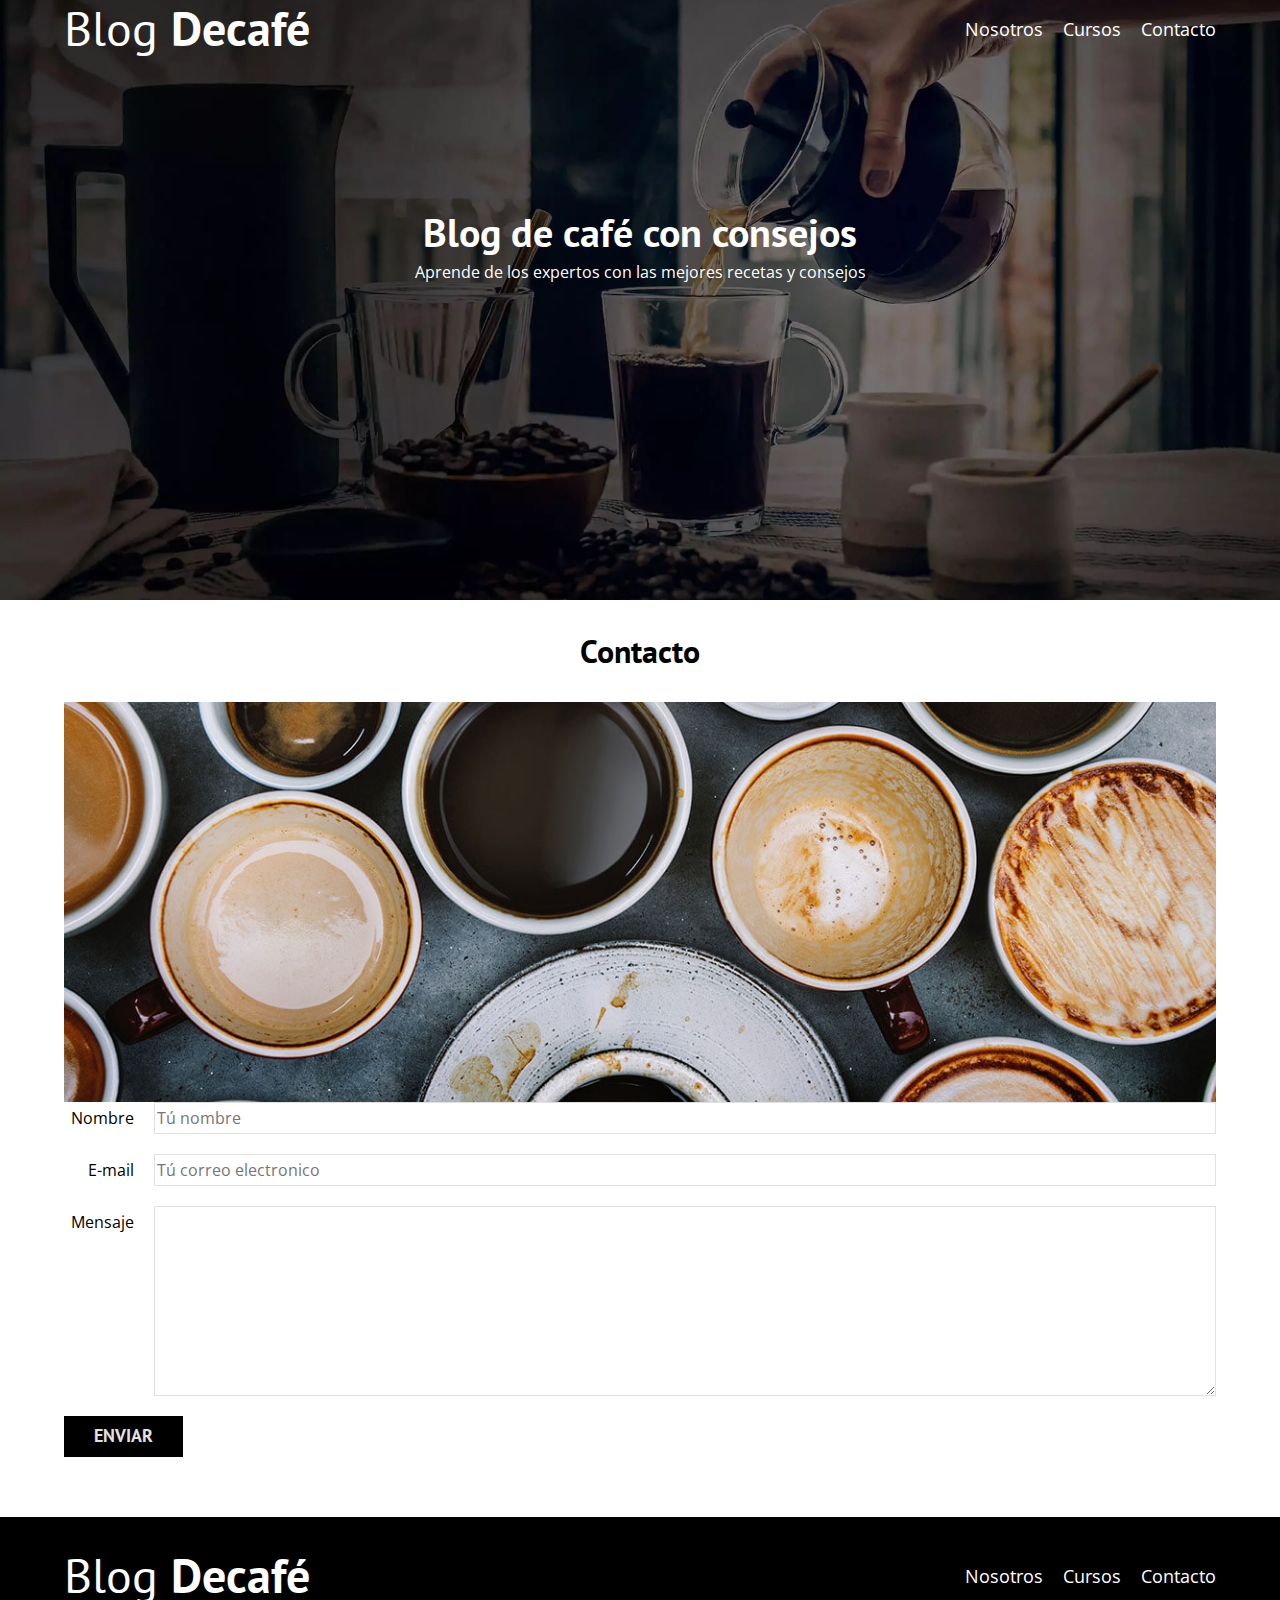
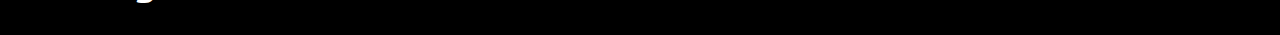
<file: blogdecafe_inicio/contacto.html>
<!DOCTYPE html>
<html lang="en">
<head>
    <meta charset="UTF-8">
    <meta http-equiv="X-UA-Compatible" content="IE=edge">
    <meta name="viewport" content="width=device-width, initial-scale=1.0">
    <title>Document</title>
    <link rel="preconnect" href="https://fonts.gstatic.com">
    <link href="https://fonts.googleapis.com/css2?family=Open+Sans&family=PT+Sans:wght@400;700&display=swap" rel="stylesheet">
    <link rel="stylesheet" href="css/normalize.css">
    <link rel="stylesheet" href="css/style.css">

</head>
<body>

    <header class="header">

        <div class="contenedor">
            <div class="barra">
                <a class="logo" href="index.html">
                    <h1 class="logo__nombre no-margin centrar-texto">Blog  <span class="logo__bold">Decafé</span></h1>
                </a>

                <nav class="navegacion">
                    <a href="nosotros.html" class="navegacion__enlace">Nosotros</a>
                    <a href="cursos.html" class="navegacion__enlace">Cursos</a>
                    <a href="contacto.html" class="navegacion__enlace">Contacto</a>

                </nav>
            
            </div>

        </div>

        <div class="header__texto">
            <h2 class="no-margin"> Blog de café con consejos </h2>
            <p class="no-margin"> Aprende de los expertos con las mejores recetas y consejos </p>

        </div>

    </header>

    <main class="contenedor">
        <h3 class="centrar-texto"> Contacto </h3>

        <div class="contacto-bg"> </div>

        <form action="formulario">
            <div class="campo">
                <label class="campo__label" for="nombre">Nombre</label>
                <input class="campo__field" type="text" placeholder="Tú nombre" id="nombre">

            </div>

            <div class="campo">
                <label class="campo__label" for="email">E-mail</label>
                <input class="campo__field" type="email" placeholder="Tú correo electronico" id="email">
            </div>

            <div class="campo">
                <label class="campo__label campo__label--textarea" for="Mensaje">Mensaje</label>
                <textarea class="campo__field" name="" id="Mensaje" cols="30" rows="10"></textarea>
            </div>

            <div class="campo">
                <input type="submit" value="Enviar" class="boton boton--primario">

            </div>




        </form>



    </main>


    <footer class="footer">
        <div class="contenedor">
            <div class="barra">
                <a class="logo" href="index.html">
                    <h1 class="logo__nombre no-margin centrar-texto">Blog  <span class="logo__bold">Decafé</span></h1>
                </a>

                <nav class="navegacion">
                    <a href="nosotros.html" class="navegacion__enlace">Nosotros</a>
                    <a href="cursos.html" class="navegacion__enlace">Cursos</a>
                    <a href="contacto.html" class="navegacion__enlace">Contacto</a>
                </nav>
            
            </div>


        </div>

    </footer>

    <script src="js/modernizr.js"></script>
    
</body>
</html>
</file>
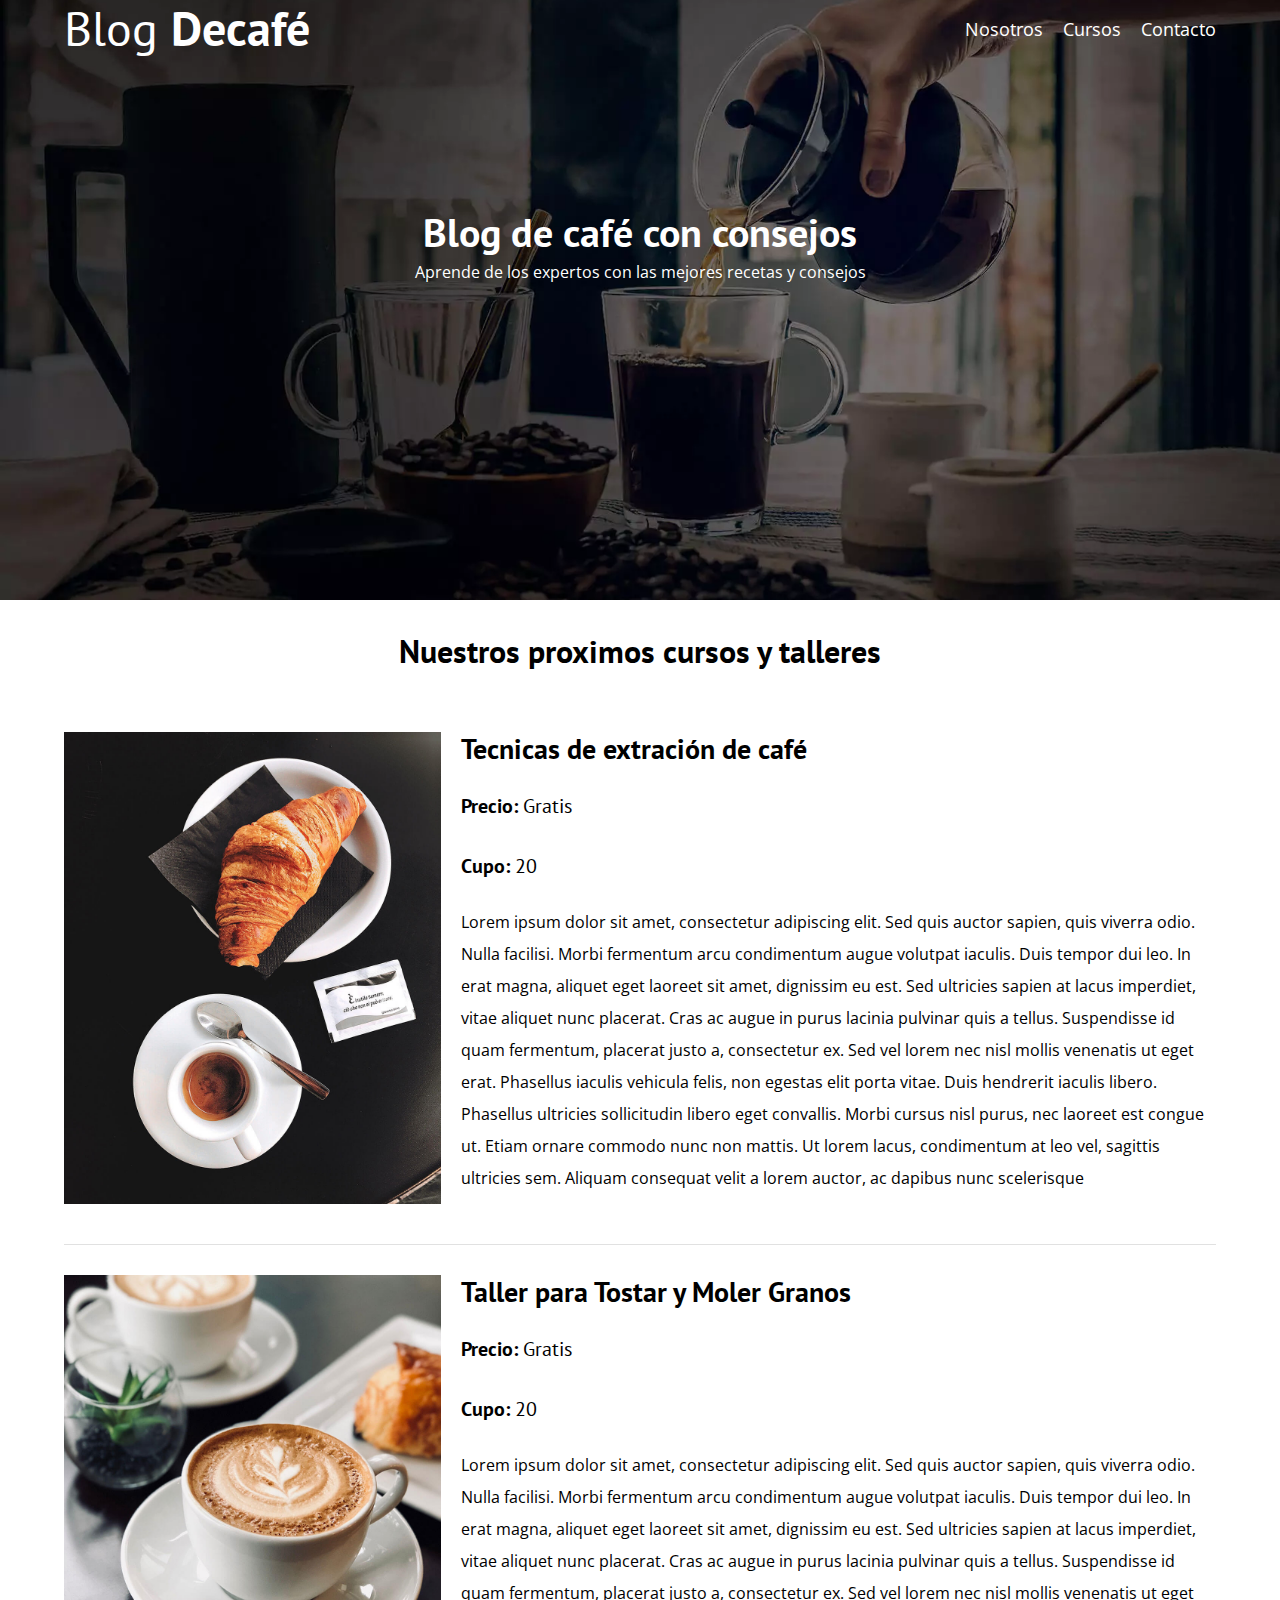
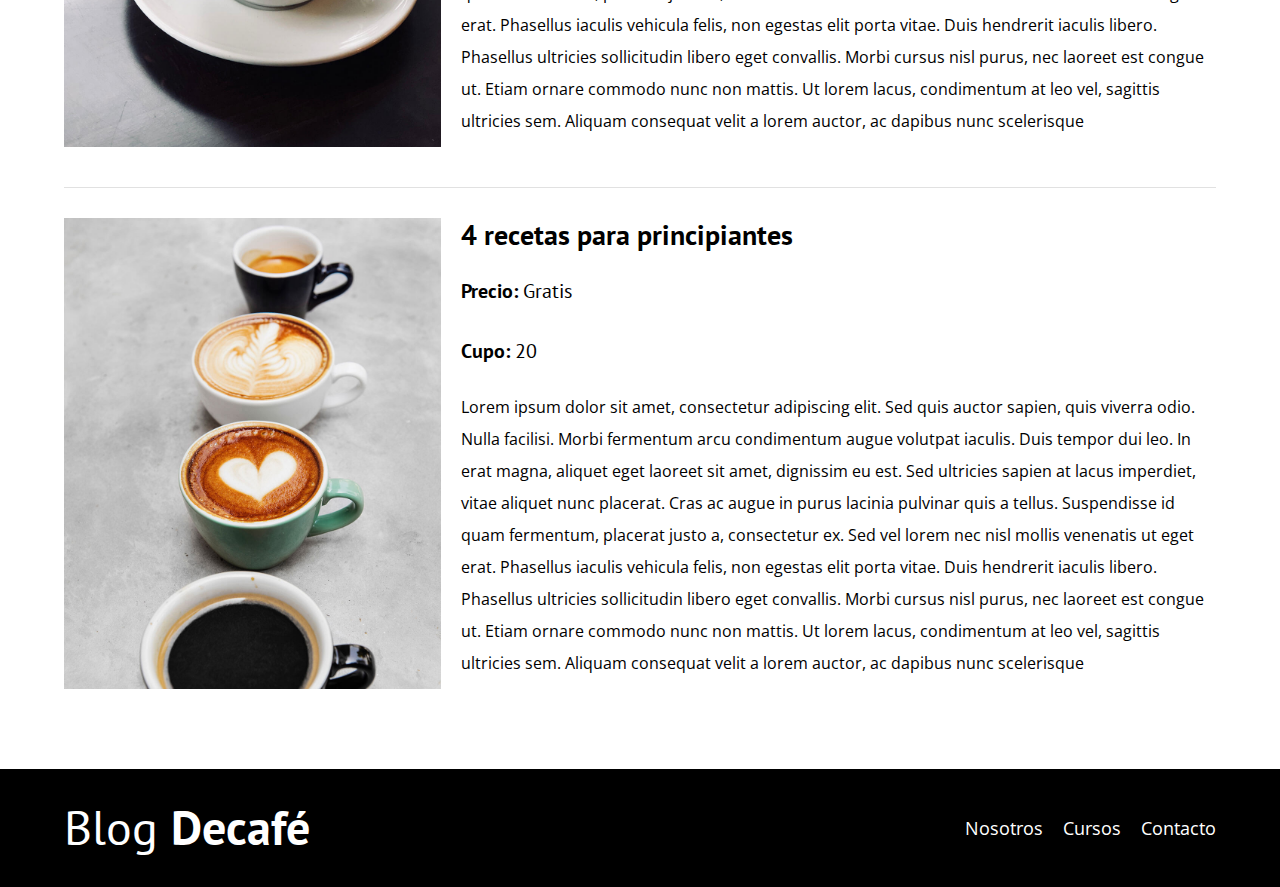
<file: blogdecafe_inicio/cursos.html>
<!DOCTYPE html>
<html lang="en">
<head>
    <meta charset="UTF-8">
    <meta http-equiv="X-UA-Compatible" content="IE=edge">
    <meta name="viewport" content="width=device-width, initial-scale=1.0">
    <title>Document</title>
    <link rel="preconnect" href="https://fonts.gstatic.com">
    <link href="https://fonts.googleapis.com/css2?family=Open+Sans&family=PT+Sans:wght@400;700&display=swap" rel="stylesheet">
    <link rel="stylesheet" href="css/normalize.css">
    <link rel="stylesheet" href="css/style.css">

</head>
<body>

    <header class="header">

        <div class="contenedor">
            <div class="barra">
                <a class="logo" href="index.html">
                    <h1 class="logo__nombre no-margin centrar-texto">Blog  <span class="logo__bold">Decafé</span></h1>
                </a>

                <nav class="navegacion">
                    <a href="nosotros.html" class="navegacion__enlace">Nosotros</a>
                    <a href="cursos.html" class="navegacion__enlace">Cursos</a>
                    <a href="contacto.html" class="navegacion__enlace">Contacto</a>

                </nav>
            
            </div>

        </div>

        <div class="header__texto">
            <h2 class="no-margin"> Blog de café con consejos </h2>
            <p class="no-margin"> Aprende de los expertos con las mejores recetas y consejos </p>

        </div>

    </header>

    <main class="contenedor">
        <h3 class="centrar-texto"> Nuestros proximos cursos y talleres  </h3>

            <div class="curso">
                <div class="curso__imagen">
                    <img src="img/curso1.jpg" alt="curso">
                </div>

                <div class="curso__informacion">
                    <h4 class="no-margin">Tecnicas de extración de café </h4>
                    <p class="curso__label"> Precio: 
                        <span class="curso__info"> Gratis</span>
                    </p>
                    <p class="curso__label"> Cupo:
                        <span class="curso__info"> 20</span>
                    </p>
                    <p class="curso__descripcion">
                        Lorem ipsum dolor sit amet, consectetur adipiscing elit. Sed quis auctor sapien, quis viverra odio. Nulla facilisi. Morbi fermentum arcu condimentum augue volutpat iaculis. Duis tempor dui leo. In erat magna, aliquet eget laoreet sit amet, dignissim eu est. Sed ultricies sapien at lacus imperdiet, vitae aliquet nunc placerat. Cras ac augue in purus lacinia pulvinar quis a tellus. Suspendisse id quam fermentum, placerat justo a, consectetur ex. Sed vel lorem nec nisl mollis venenatis ut eget erat. Phasellus iaculis vehicula felis, non egestas elit porta vitae. Duis hendrerit iaculis libero. Phasellus ultricies sollicitudin libero eget convallis. Morbi cursus nisl purus, nec laoreet est congue ut. Etiam ornare commodo nunc non mattis. Ut lorem lacus, condimentum at leo vel, sagittis ultricies sem. Aliquam consequat velit a lorem auctor, ac dapibus nunc scelerisque
                    </p>

                </div> <!--Curso informacion-->

            </div> <!-- Curso-->


            <div class="curso">
                <div class="curso__imagen">
                    <img src="img/curso2.jpg" alt="curso">
                </div>

                <div class="curso__informacion">
                    <h4 class="no-margin">Taller para Tostar y Moler Granos </h4>
                    <p class="curso__label"> Precio: 
                        <span class="curso__info"> Gratis</span>
                    </p>
                    <p class="curso__label"> Cupo:
                        <span class="curso__info"> 20</span>
                    </p>
                    <p class="curso__descripcion">
                        Lorem ipsum dolor sit amet, consectetur adipiscing elit. Sed quis auctor sapien, quis viverra odio. Nulla facilisi. Morbi fermentum arcu condimentum augue volutpat iaculis. Duis tempor dui leo. In erat magna, aliquet eget laoreet sit amet, dignissim eu est. Sed ultricies sapien at lacus imperdiet, vitae aliquet nunc placerat. Cras ac augue in purus lacinia pulvinar quis a tellus. Suspendisse id quam fermentum, placerat justo a, consectetur ex. Sed vel lorem nec nisl mollis venenatis ut eget erat. Phasellus iaculis vehicula felis, non egestas elit porta vitae. Duis hendrerit iaculis libero. Phasellus ultricies sollicitudin libero eget convallis. Morbi cursus nisl purus, nec laoreet est congue ut. Etiam ornare commodo nunc non mattis. Ut lorem lacus, condimentum at leo vel, sagittis ultricies sem. Aliquam consequat velit a lorem auctor, ac dapibus nunc scelerisque
                    </p>

                
                </div> <!--Curso informacion-->

            </div> <!-- Curso-->


            <div class="curso">
                <div class="curso__imagen">
                    <img src="img/curso3.jpg" alt="curso">
                </div>

                <div class="curso__informacion">
                    <h4 class="no-margin">4 recetas para principiantes</h4>
                    <p class="curso__label"> Precio: 
                        <span class="curso__info"> Gratis</span>
                    </p>
                    <p class="curso__label"> Cupo:
                        <span class="curso__info"> 20</span>
                    </p>
                    <p class="curso__descripcion">
                        Lorem ipsum dolor sit amet, consectetur adipiscing elit. Sed quis auctor sapien, quis viverra odio. Nulla facilisi. Morbi fermentum arcu condimentum augue volutpat iaculis. Duis tempor dui leo. In erat magna, aliquet eget laoreet sit amet, dignissim eu est. Sed ultricies sapien at lacus imperdiet, vitae aliquet nunc placerat. Cras ac augue in purus lacinia pulvinar quis a tellus. Suspendisse id quam fermentum, placerat justo a, consectetur ex. Sed vel lorem nec nisl mollis venenatis ut eget erat. Phasellus iaculis vehicula felis, non egestas elit porta vitae. Duis hendrerit iaculis libero. Phasellus ultricies sollicitudin libero eget convallis. Morbi cursus nisl purus, nec laoreet est congue ut. Etiam ornare commodo nunc non mattis. Ut lorem lacus, condimentum at leo vel, sagittis ultricies sem. Aliquam consequat velit a lorem auctor, ac dapibus nunc scelerisque
                    </p>
                    
                </div> <!--Curso informacion-->

            </div> <!-- Curso-->




    </main>


    <footer class="footer">
        <div class="contenedor">
            <div class="barra">
                <a class="logo" href="index.html">
                    <h1 class="logo__nombre no-margin centrar-texto">Blog  <span class="logo__bold">Decafé</span></h1>
                </a>

                <nav class="navegacion">
                    <a href="nosotros.html" class="navegacion__enlace">Nosotros</a>
                    <a href="cursos.html" class="navegacion__enlace">Cursos</a>
                    <a href="contacto.html" class="navegacion__enlace">Contacto</a>
                </nav>
            
            </div>


        </div>

    </footer>

    <script src="js/modernizr.js"></script>
    
</body>
</html>
</file>
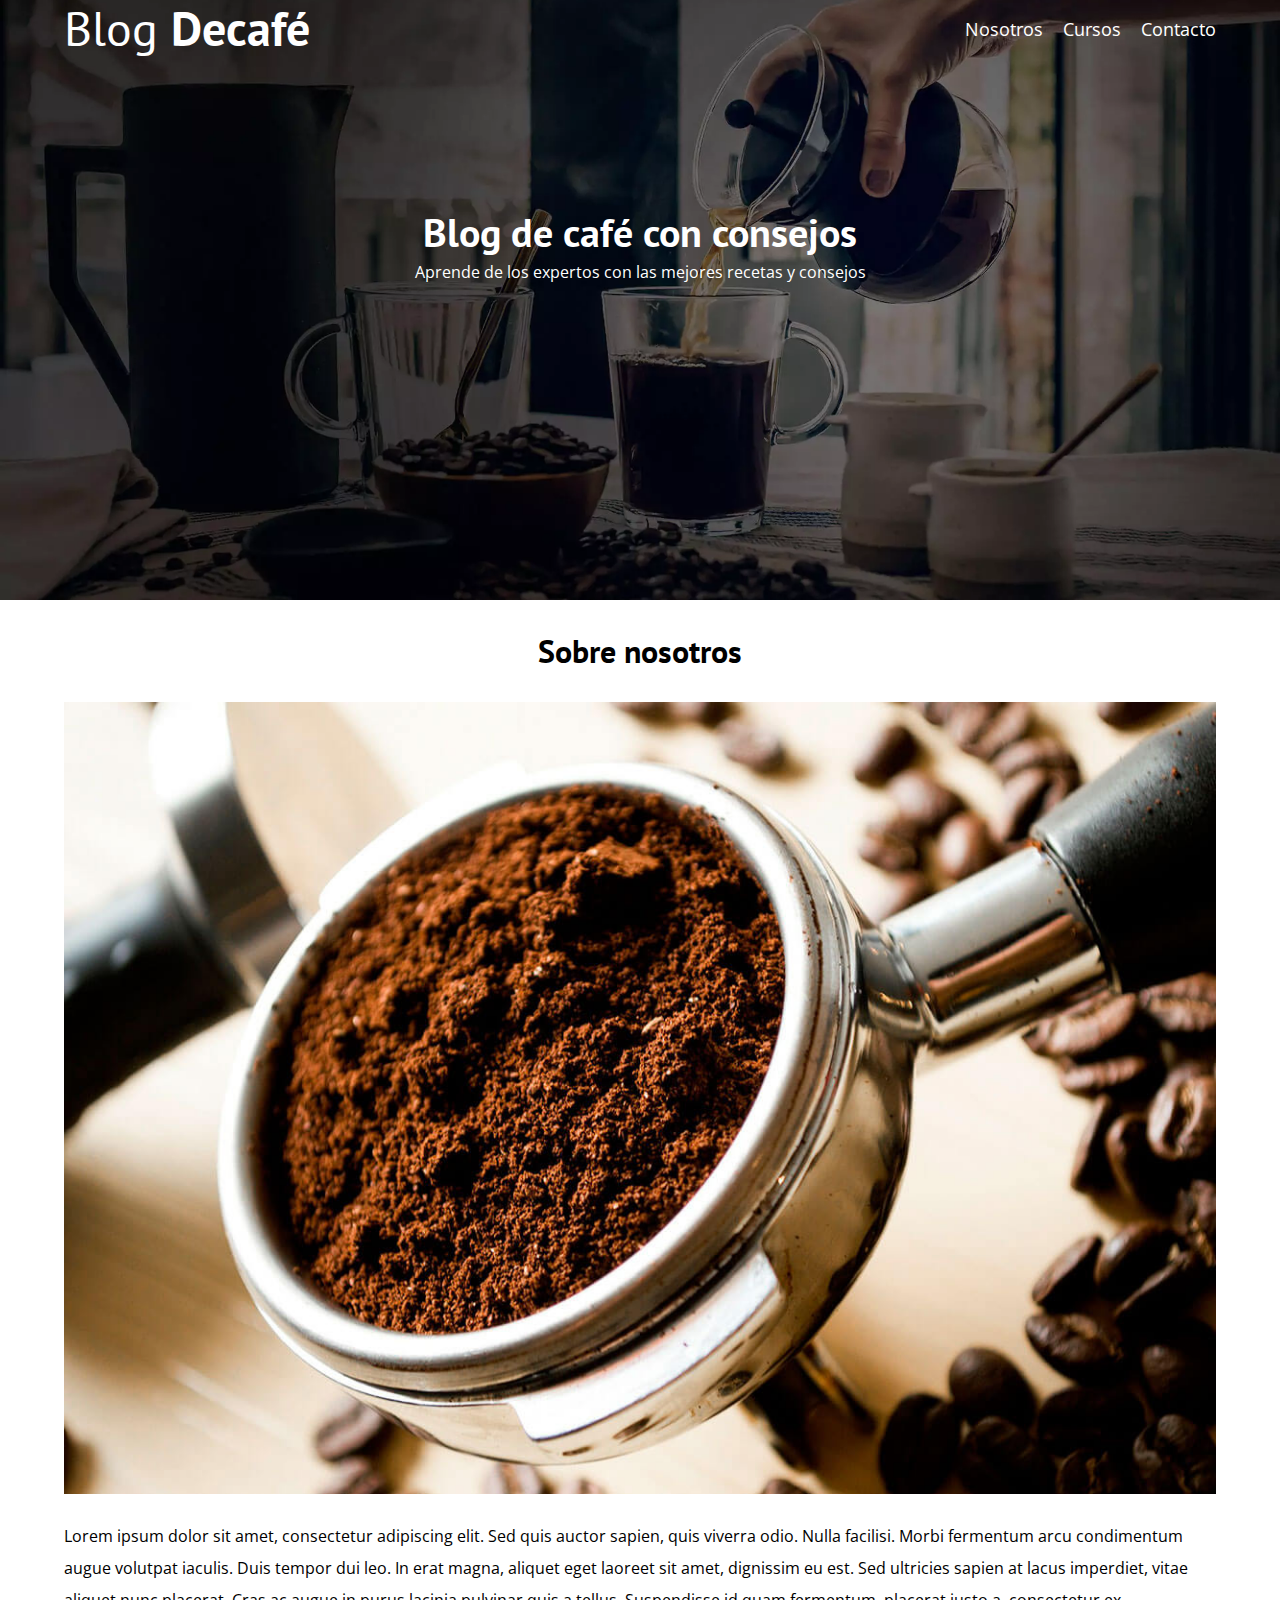
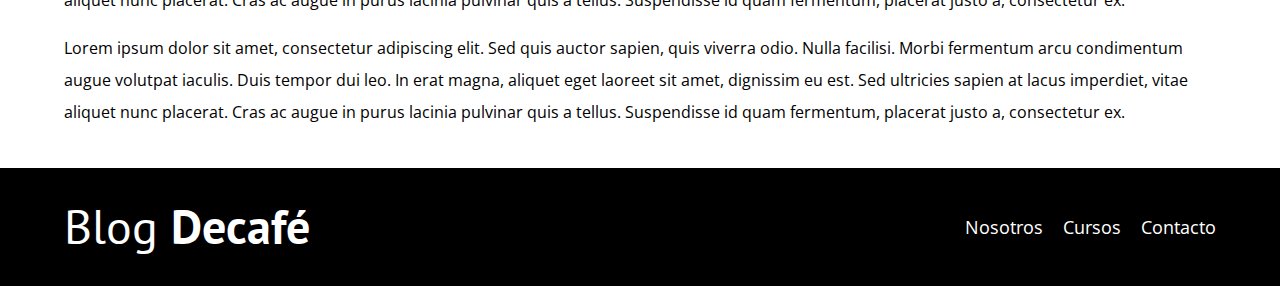
<file: blogdecafe_inicio/entrada.html>
<!DOCTYPE html>
<html lang="en">
<head>
    <meta charset="UTF-8">
    <meta http-equiv="X-UA-Compatible" content="IE=edge">
    <meta name="viewport" content="width=device-width, initial-scale=1.0">
    <title>Document</title>
    <link rel="preconnect" href="https://fonts.gstatic.com">
    <link href="https://fonts.googleapis.com/css2?family=Open+Sans&family=PT+Sans:wght@400;700&display=swap" rel="stylesheet">
    <link rel="stylesheet" href="css/normalize.css">
    <link rel="stylesheet" href="css/style.css">

</head>
<body>

    <header class="header">

        <div class="contenedor">
            <div class="barra">
                <a class="logo" href="index.html">
                    <h1 class="logo__nombre no-margin centrar-texto">Blog  <span class="logo__bold">Decafé</span></h1>
                </a>

                <nav class="navegacion">
                    <a href="nosotros.html" class="navegacion__enlace">Nosotros</a>
                    <a href="cursos.html" class="navegacion__enlace">Cursos</a>
                    <a href="contacto.html" class="navegacion__enlace">Contacto</a>

                </nav>
            
            </div>

        </div>

        <div class="header__texto">
            <h2 class="no-margin"> Blog de café con consejos </h2>
            <p class="no-margin"> Aprende de los expertos con las mejores recetas y consejos </p>

        </div>

    </header>

    <main class="contenedor">
        <h3 class="centrar-texto"> Sobre nosotros</h3>

            <div>
                <img src="img/blog1.jpg" alt="nosotros">
            </div>

            
                <p>Lorem ipsum dolor sit amet, consectetur adipiscing elit. Sed quis auctor sapien, quis viverra odio. Nulla facilisi. Morbi fermentum arcu condimentum augue volutpat iaculis. Duis tempor dui leo. In erat magna, aliquet eget laoreet sit amet, dignissim eu est. Sed ultricies sapien at lacus imperdiet, vitae aliquet nunc placerat. Cras ac augue in purus lacinia pulvinar quis a tellus. Suspendisse id quam fermentum, placerat justo a, consectetur ex.</p>
                <p>Lorem ipsum dolor sit amet, consectetur adipiscing elit. Sed quis auctor sapien, quis viverra odio. Nulla facilisi. Morbi fermentum arcu condimentum augue volutpat iaculis. Duis tempor dui leo. In erat magna, aliquet eget laoreet sit amet, dignissim eu est. Sed ultricies sapien at lacus imperdiet, vitae aliquet nunc placerat. Cras ac augue in purus lacinia pulvinar quis a tellus. Suspendisse id quam fermentum, placerat justo a, consectetur ex.</p>

    </main>


    <footer class="footer">
        <div class="contenedor">
            <div class="barra">
                <a class="logo" href="index.html">
                    <h1 class="logo__nombre no-margin centrar-texto">Blog  <span class="logo__bold">Decafé</span></h1>
                </a>

                <nav class="navegacion">
                    <a href="nosotros.html" class="navegacion__enlace">Nosotros</a>
                    <a href="cursos.html" class="navegacion__enlace">Cursos</a>
                    <a href="contacto.html" class="navegacion__enlace">Contacto</a>
                </nav>
            
            </div>


        </div>

    </footer>

    <script src="js/modernizr.js"></script>
    
</body>
</html>
</file>
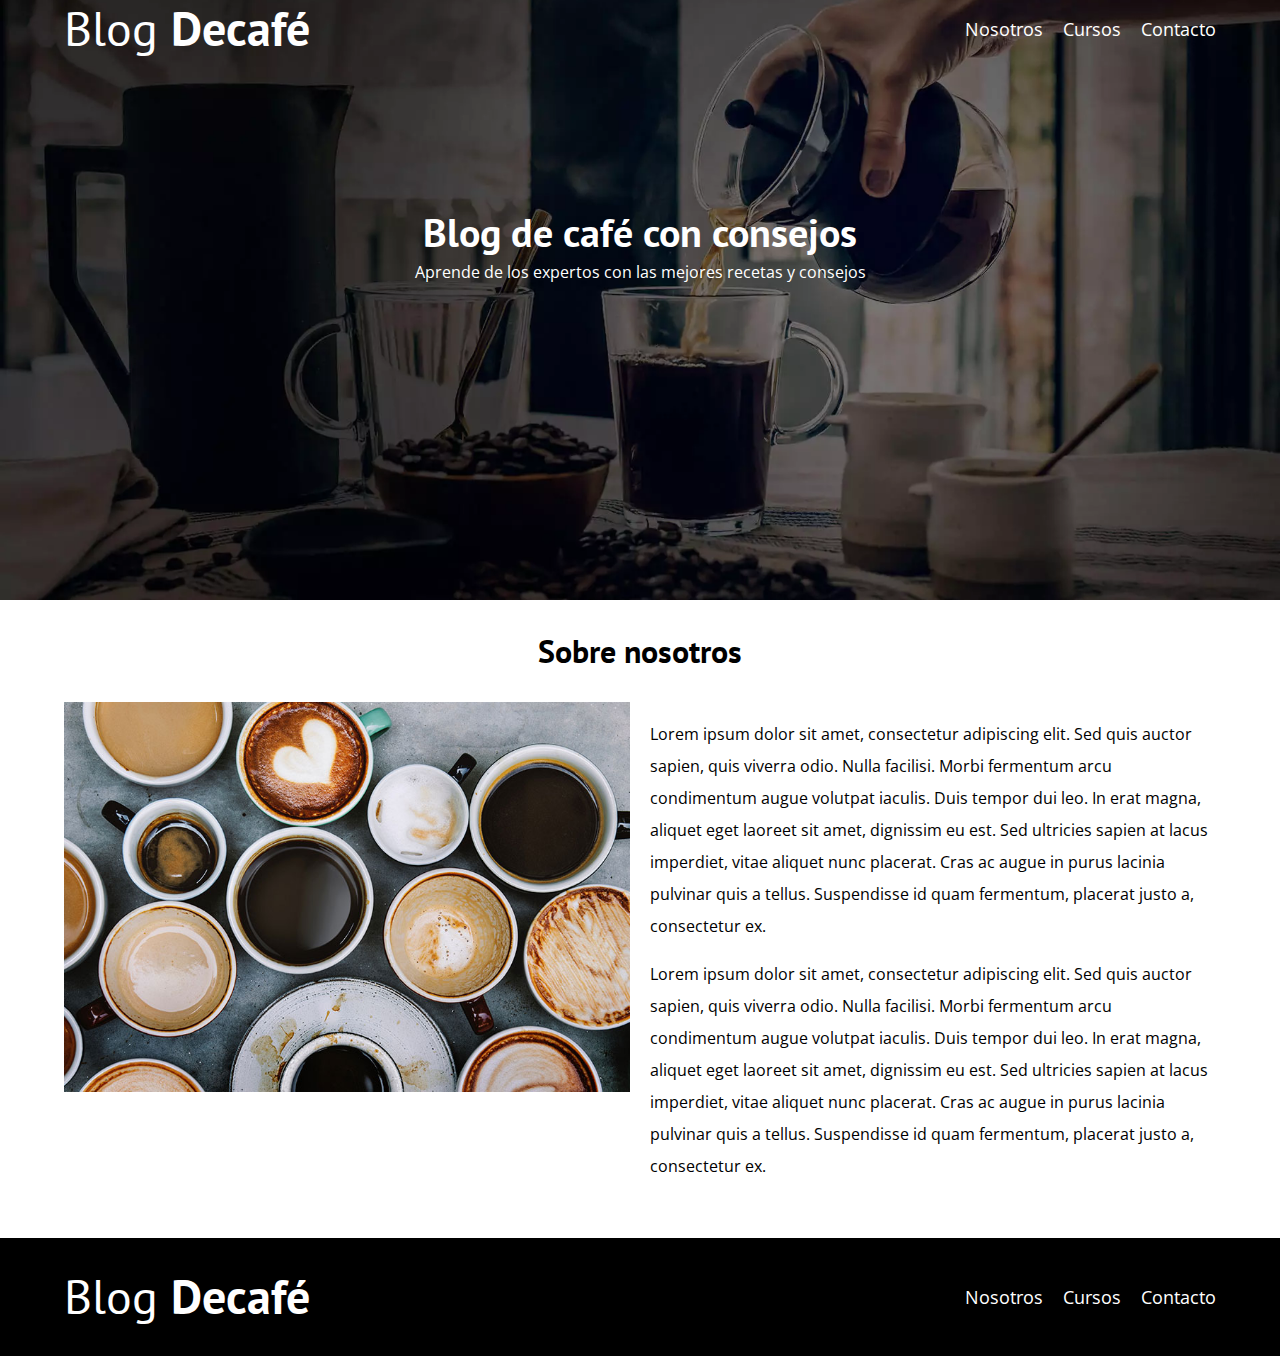
<file: blogdecafe_inicio/nosotros.html>
<!DOCTYPE html>
<html lang="en">
<head>
    <meta charset="UTF-8">
    <meta http-equiv="X-UA-Compatible" content="IE=edge">
    <meta name="viewport" content="width=device-width, initial-scale=1.0">
    <title>Document</title>
    <link rel="preconnect" href="https://fonts.gstatic.com">
    <link href="https://fonts.googleapis.com/css2?family=Open+Sans&family=PT+Sans:wght@400;700&display=swap" rel="stylesheet">
    <link rel="stylesheet" href="css/normalize.css">
    <link rel="stylesheet" href="css/style.css">

</head>
<body>

    <header class="header">

        <div class="contenedor">
            <div class="barra">
                <a class="logo" href="index.html">
                    <h1 class="logo__nombre no-margin centrar-texto">Blog  <span class="logo__bold">Decafé</span></h1>
                </a>

                <nav class="navegacion">
                    <a href="nosotros.html" class="navegacion__enlace">Nosotros</a>
                    <a href="cursos.html" class="navegacion__enlace">Cursos</a>
                    <a href="contacto.html" class="navegacion__enlace">Contacto</a>

                </nav>
            
            </div>

        </div>

        <div class="header__texto">
            <h2 class="no-margin"> Blog de café con consejos </h2>
            <p class="no-margin"> Aprende de los expertos con las mejores recetas y consejos </p>

        </div>

    </header>

    <main class="contenedor">
        <h3 class="centrar-texto"> Sobre nosotros</h3>

        <div class="sobre-nosotros">
            <div class="sobre-nosotros__imagen">
                <img src="img/nosotros.jpg" alt="nosotros">
            </div>

            <div class="sobre-nosotros__texto">
                <p>Lorem ipsum dolor sit amet, consectetur adipiscing elit. Sed quis auctor sapien, quis viverra odio. Nulla facilisi. Morbi fermentum arcu condimentum augue volutpat iaculis. Duis tempor dui leo. In erat magna, aliquet eget laoreet sit amet, dignissim eu est. Sed ultricies sapien at lacus imperdiet, vitae aliquet nunc placerat. Cras ac augue in purus lacinia pulvinar quis a tellus. Suspendisse id quam fermentum, placerat justo a, consectetur ex.</p>
                <p>Lorem ipsum dolor sit amet, consectetur adipiscing elit. Sed quis auctor sapien, quis viverra odio. Nulla facilisi. Morbi fermentum arcu condimentum augue volutpat iaculis. Duis tempor dui leo. In erat magna, aliquet eget laoreet sit amet, dignissim eu est. Sed ultricies sapien at lacus imperdiet, vitae aliquet nunc placerat. Cras ac augue in purus lacinia pulvinar quis a tellus. Suspendisse id quam fermentum, placerat justo a, consectetur ex.</p>
            </div>

        </div>

    </main>


    <footer class="footer">
        <div class="contenedor">
            <div class="barra">
                <a class="logo" href="index.html">
                    <h1 class="logo__nombre no-margin centrar-texto">Blog  <span class="logo__bold">Decafé</span></h1>
                </a>

                <nav class="navegacion">
                    <a href="nosotros.html" class="navegacion__enlace">Nosotros</a>
                    <a href="cursos.html" class="navegacion__enlace">Cursos</a>
                    <a href="contacto.html" class="navegacion__enlace">Contacto</a>
                </nav>
            
            </div>


        </div>

    </footer>
    
    <script src="js/modernizr.js"></script>

</body>
</html>
</file>
<file: blogdecafe_inicio/css/style.css>
:root {
    --fuenteHeading: 'PT Sans' , sans-serif;
    --fuenteParrafos: 'Open Sans' , sans-serif;

    --primario: #784d3c;
    --claro: #e1e1e1;
    --blanco: #ffffff;
    --negro: #000000;
}

html {
    box-sizing: border-box;
    font-size: 62.5%; /* 1 rem = 10px */
}

*, *::before, *::after {
    box-sizing: inherit;
}

body {
    font-family: var(--fuenteParrafos);
    font-size: 1.6rem;
    line-height: 2;
}

/* Globales */
.contenedor {
    max-width: 120rem;
    width: 90%;
    margin: 0 auto;
}

a {
    text-decoration: none;
}

h1, h2, h3, h4 {
    font-family: var(--fuenteHeading);
    line-height: 1.2;
}

h1 {
    font-size: 4.8rem;
}

h2 {
    font-size: 4rem;
}

h3 {
    font-size: 3.2rem;
}

h4 {
    font-size: 2.8rem;
}

img {
    max-width: 100%;
}

/* Utilidades */
.no-margin {
    margin: 0;
}

.no-padding {
    padding: 0;
}

.centrar-texto {
    text-align: center;
}

/* Header */
.webp .header {
    background-image: url(../img/banner.webp);
}

.no-webp .header {
    background-image: url(../img/banner.jpg);
}

.header {
    background-image: url(../img/banner.jpg);
    height: 60rem;
    background-size: cover;
    background-repeat: no-repeat;
    background-position: center center;
}

.header__texto {
    text-align: center;
    color: var(--blanco);
    margin-top: 5rem;
}

@media (min-width: 768px) {
    .header__texto {
        margin-top: 15rem;
    }
    
}

@media (min-width: 768px) {
    .barra {
        display: flex;
        justify-content: space-between;
        align-items: center;
    }
}

.logo {
    color: var(--blanco);
}

.logo__nombre {
    color: var(--blanco);
    font-weight: 400;
}

.logo__bold {
    font-weight: 700;
}

@media (min-width: 768px) {
    .navegacion {
        display: flex;
        gap: 2rem;
    }
    
}

.navegacion__enlace {
    display: block;
    text-align: center;
    font-size: 1.8rem;
    color: var(--blanco);
}

@media (min-width: 768px) {
    .contenido-principal {
        display: grid;
        grid-template-columns: 2fr 1fr;
        column-gap: 4rem;
    }
    
}

.entrada {
    border-bottom: 1px solid var(--negro);
    margin-bottom: 2rem;
}

.entrada:last-of-type {
    border:none;
    margin-bottom: 0;
}

.boton {
    display: block;
    font-family: var(--fuenteHeading);
    color: var(--claro);
    text-align: center;
    padding: 1rem 3rem;
    font-size: 1.8rem;
    text-transform: uppercase;
    font-weight: 700;
    margin-bottom: 2rem;
    border: none;
}

@media (min-width: 768px) {
    .boton {
        display: inline-block;
    }    
}

.boton:hover {
    cursor: pointer;
}

.boton--primario {
    background-color: var(--negro);
}

.boton--secundario {
    background-color: var(--primario);
}

.cursos {
    list-style: none;
}

.widget-curso {
    border-bottom: 1px solid var(--claro);
    margin-bottom: 2rem;
}

.widget-curso:last-of-type {
    border: none;
    margin-bottom: 0;
}

.widget-curso__label {
    font-family: var(--fuenteHeading);
    font-weight: bold;
}

.widget-curso__info {
    font-weight: normal;
}

.widget-curso__label,
.widget-curso__info {
    font-size: 2rem;
}

.footer {
    background-color: var(--negro);
    padding: 3rem 0;
    margin-top: 4rem;
}

/* Sobre nosotros*/
@media (min-width: 768px) {
    .sobre-nosotros {
        display: flex;
    }

    .sobre-nosotros__imagen,
    .sobre-nosotros__texto {
        flex-basis: 50%;
    }

    .sobre-nosotros {
        display: grid;
        grid-template-columns: repeat(2, 1fr);
        column-gap: 2rem;
    }
    
}

.curso {
    padding: 3rem 0;
    border-bottom: 1px solid var(--claro);
}

@media (min-width: 768px) {
    .curso {
        display: grid;
        grid-template-columns: 1fr 2fr;
        column-gap: 2rem;
    }
}

.curso:last-of-type {
    border: none;
}

.curso__label {
    font-family: var(--fuenteHeading);
    font-weight: bold;
}

.curso__info {
    font-weight: normal;
}

.curso__label,
.curso__info {
    font-size: 2rem;
}

/* Contacto*/
.contacto-bg {
    background-image: url(../img/contacto.jpg);
    height: 40rem;
    background-size: cover;
    background-repeat: no-repeat;
}

.formulario {
    background-color: var(--claro);
    margin: -5rem: auto 0 auto;
    width: 95%;
    padding: 5rem;
}

.campo {
    display: flex;
    margin-bottom: 2rem;
}

.campo__label {
    color: var(--negro);
    flex: 0 0 9rem;
    text-align: right;
    padding-right: 2rem;
}

.campo__field {
    flex: 1;
    border: 1px solid var(--claro);
}

.campo__field--textarea {
    height: 200rem;
}
</file>
